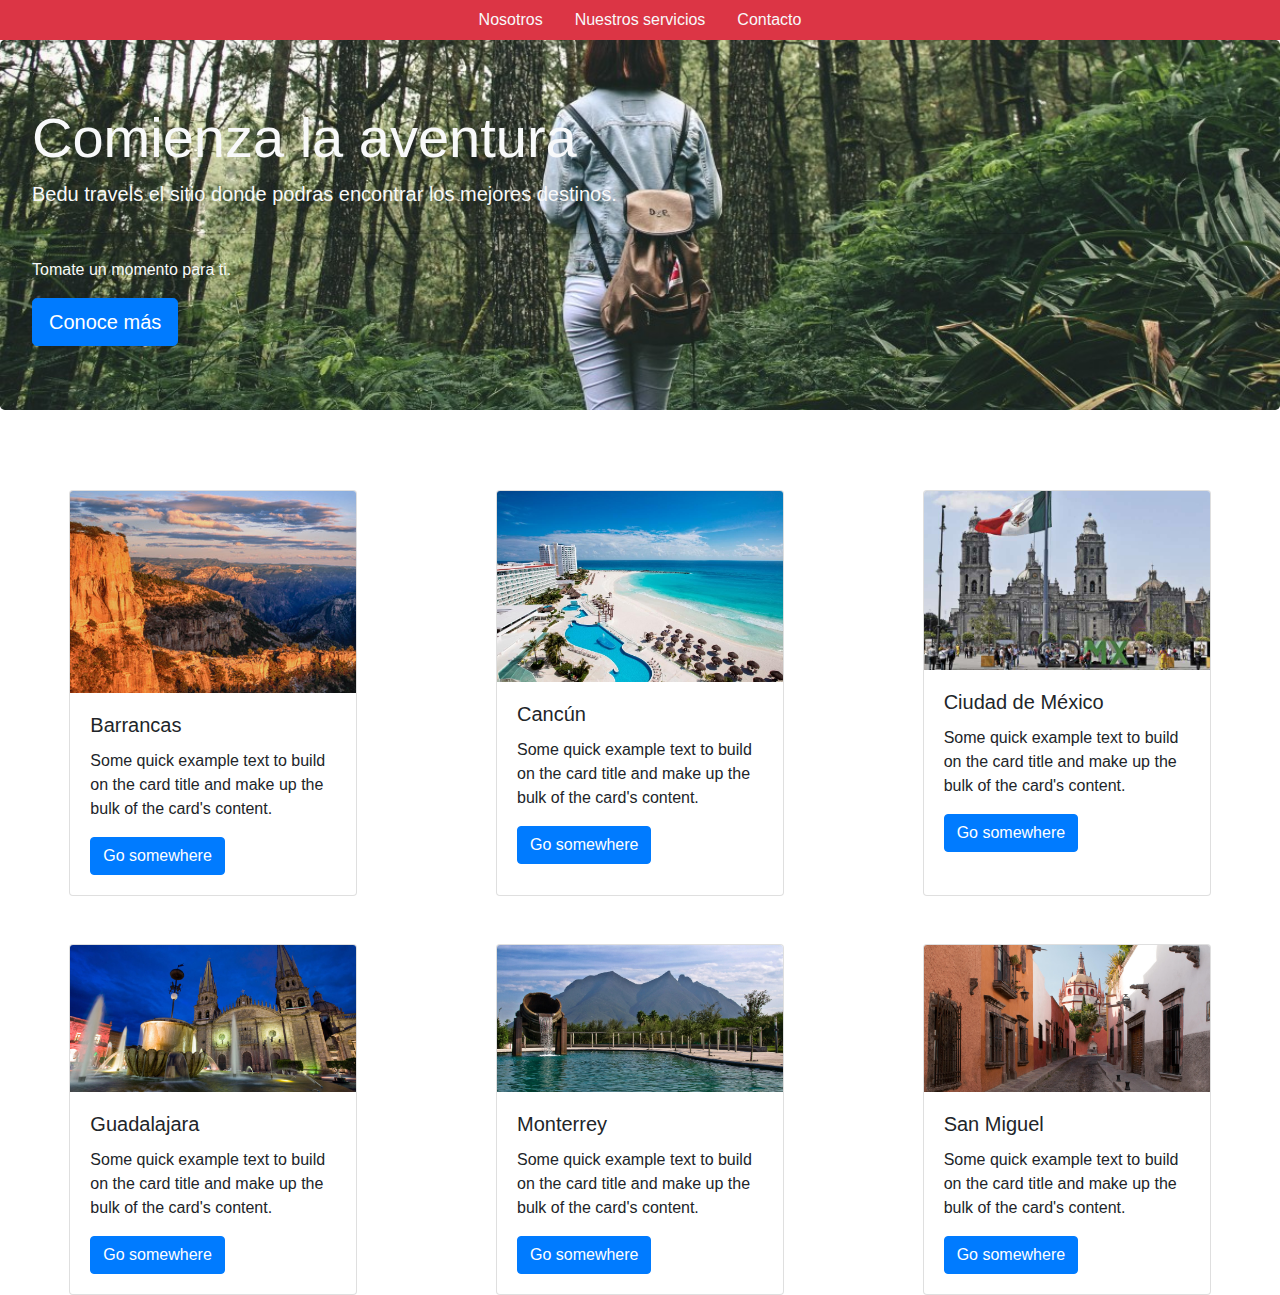
<file: landing.html>
<!doctype html>
<html lang="en">
  <head>
    <!-- Required meta tags -->
    <meta charset="utf-8">
    <meta name="viewport" content="width=device-width, initial-scale=1, shrink-to-fit=no">
    <link rel="stylesheet" href="./assets/landing/landing.css">
    <link rel="stylesheet" href="https://use.fontawesome.com/releases/v5.7.2/css/all.css"> 

    <!-- Bootstrap CSS -->
    <link rel="stylesheet" href="https://stackpath.bootstrapcdn.com/bootstrap/4.4.1/css/bootstrap.min.css" integrity="sha384-Vkoo8x4CGsO3+Hhxv8T/Q5PaXtkKtu6ug5TOeNV6gBiFeWPGFN9MuhOf23Q9Ifjh" crossorigin="anonymous">

    <title>Bedu Travels</title>
  </head>
  <body>
    <ul class="nav justify-content-center bg-danger">
        <li class="nav-item">
          <a class="nav-link active text-light" href="#">Nosotros</a>
        </li>
        <li class="nav-item">
          <a class="nav-link text-light" href="destinations.html">Nuestros servicios</a>
        </li>
        <li class="nav-item">
          <a class="nav-link text-light" href="#">Contacto</a>
        </li>
      </ul>

      <div class="jumbotron background-jumbotron text-light">
        <h1 class="display-4">Comienza la aventura</h1>
        <p class="lead">Bedu travels el sitio donde podras encontrar los mejores destinos.</p>
        <hr class="my-4">
        <p>Tomate un momento para ti.</p>
        <a class="btn btn-primary btn-lg" href="#" role="button">Conoce más</a>
      </div>

     
      <!--<div class="container-fluid">

        <div class="row">

            <div class="col-sm  col-md-3 d-flex justify-content-around mt-5"> 
                <i class="icon fab fa-fly fa-7x"></i>
            </div>

            <div class="col-sm col-md31 d-flex justify-content-around mt-5">
                <i class="icon fas fa-ship fa-7x"></i>
            </div>

            <div class="col-sm col-md-3 d-flex justify-content-around mt-5">
                <i class="icon fas fa-plane fa-7x"></i>
            </div>

          </div>-->



        <div class="container-fluid ">
            <div class="row">

         <div class="col-sm-12 col-md-6 col-lg-4 d-flex justify-content-around mt-5" style="width: 18rem;">  
          <div class="card" style="width: 18rem;">
            <img src="assets\images\landing\barrancas.jpg" class="card-img-top" alt="...">
            <div class="card-body">
              <h5 class="card-title">Barrancas</h5>
              <p class="card-text">Some quick example text to build on the card title and make up the bulk of the card's content.</p>
              <a href="#" class="btn btn-primary">Go somewhere</a>
            </div>
          </div>
          </div>

          <div class="col-sm-12 col-md-6 col-lg-4 d-flex justify-content-around mt-5" style="width: 18rem;">
          <div class="card" style="width: 18rem;">
            <img src="assets\images\landing\cancun.jpg" class="card-img-top" alt="...">
            <div class="card-body">
              <h5 class="card-title">Cancún</h5>
              <p class="card-text">Some quick example text to build on the card title and make up the bulk of the card's content.</p>
              <a href="#" class="btn btn-primary">Go somewhere</a>
            </div>
          </div>
          </div>
          
          <div class="col-sm-12 col-md-6 col-lg-4 d-flex justify-content-around mt-5" style="width: 18rem;">
          <div class="card" style="width: 18rem;">
            <img src="assets\images\landing\cdmx.jpg" class="card-img-top" alt="...">
            <div class="card-body">
              <h5 class="card-title">Ciudad de México</h5>
              <p class="card-text">Some quick example text to build on the card title and make up the bulk of the card's content.</p>
              <a href="#" class="btn btn-primary">Go somewhere</a>
            </div>
          </div>
          </div>


          <div class="col-sm-12 col-md-6 col-lg-4 d-flex justify-content-around mt-5" style="width: 18rem;">
          <div class="card" style="width: 18rem;">
            <img src="assets\images\landing\guadalajara.jpg" class="card-img-top" alt="...">
            <div class="card-body">
              <h5 class="card-title">Guadalajara</h5>
              <p class="card-text">Some quick example text to build on the card title and make up the bulk of the card's content.</p>
              <a href="#" class="btn btn-primary">Go somewhere</a>
            </div>
          </div>
          </div>

          <div class="col-sm-12 col-md-6 col-lg-4 d-flex justify-content-around mt-5" style="width: 18rem;">
          <div class="card" style="width: 18rem;">
            <img src="assets\images\landing\monterrey.jpg" class="card-img-top" alt="...">
            <div class="card-body">
              <h5 class="card-title">Monterrey</h5>
              <p class="card-text">Some quick example text to build on the card title and make up the bulk of the card's content.</p>
              <a href="#" class="btn btn-primary">Go somewhere</a>
            </div>
          </div>
          </div>

          <div class="col-sm-12 col-md-6 col-lg-4 d-flex justify-content-around mt-5" style="width: 18rem;">
          <div class="card" style="width: 18rem;">
            <img src="assets\images\landing\sanmiguel.jpg" class="card-img-top" alt="...">
            <div class="card-body">
              <h5 class="card-title">San Miguel</h5>
              <p class="card-text">Some quick example text to build on the card title and make up the bulk of the card's content.</p>
              <a href="#" class="btn btn-primary">Go somewhere</a>
            </div>
          </div>
          </div>

          </div>

         </div>
      

    <!-- Optional JavaScript -->
    <!-- jQuery first, then Popper.js, then Bootstrap JS -->
    <script src="https://code.jquery.com/jquery-3.4.1.slim.min.js" integrity="sha384-J6qa4849blE2+poT4WnyKhv5vZF5SrPo0iEjwBvKU7imGFAV0wwj1yYfoRSJoZ+n" crossorigin="anonymous"></script>
    <script src="https://cdn.jsdelivr.net/npm/popper.js@1.16.0/dist/umd/popper.min.js" integrity="sha384-Q6E9RHvbIyZFJoft+2mJbHaEWldlvI9IOYy5n3zV9zzTtmI3UksdQRVvoxMfooAo" crossorigin="anonymous"></script>
    <script src="https://stackpath.bootstrapcdn.com/bootstrap/4.4.1/js/bootstrap.min.js" integrity="sha384-wfSDF2E50Y2D1uUdj0O3uMBJnjuUD4Ih7YwaYd1iqfktj0Uod8GCExl3Og8ifwB6" crossorigin="anonymous"></script>
  </body>
</html>
</file>
<file: assets/landing/landing.css>
.background-jumbotron {
    background-image:  url(../../assets/images/landing/bosquedestino.jpg);
    background-image: no-repeat;
    background-size: cover;
    background-position: bottom;

}
</file>
